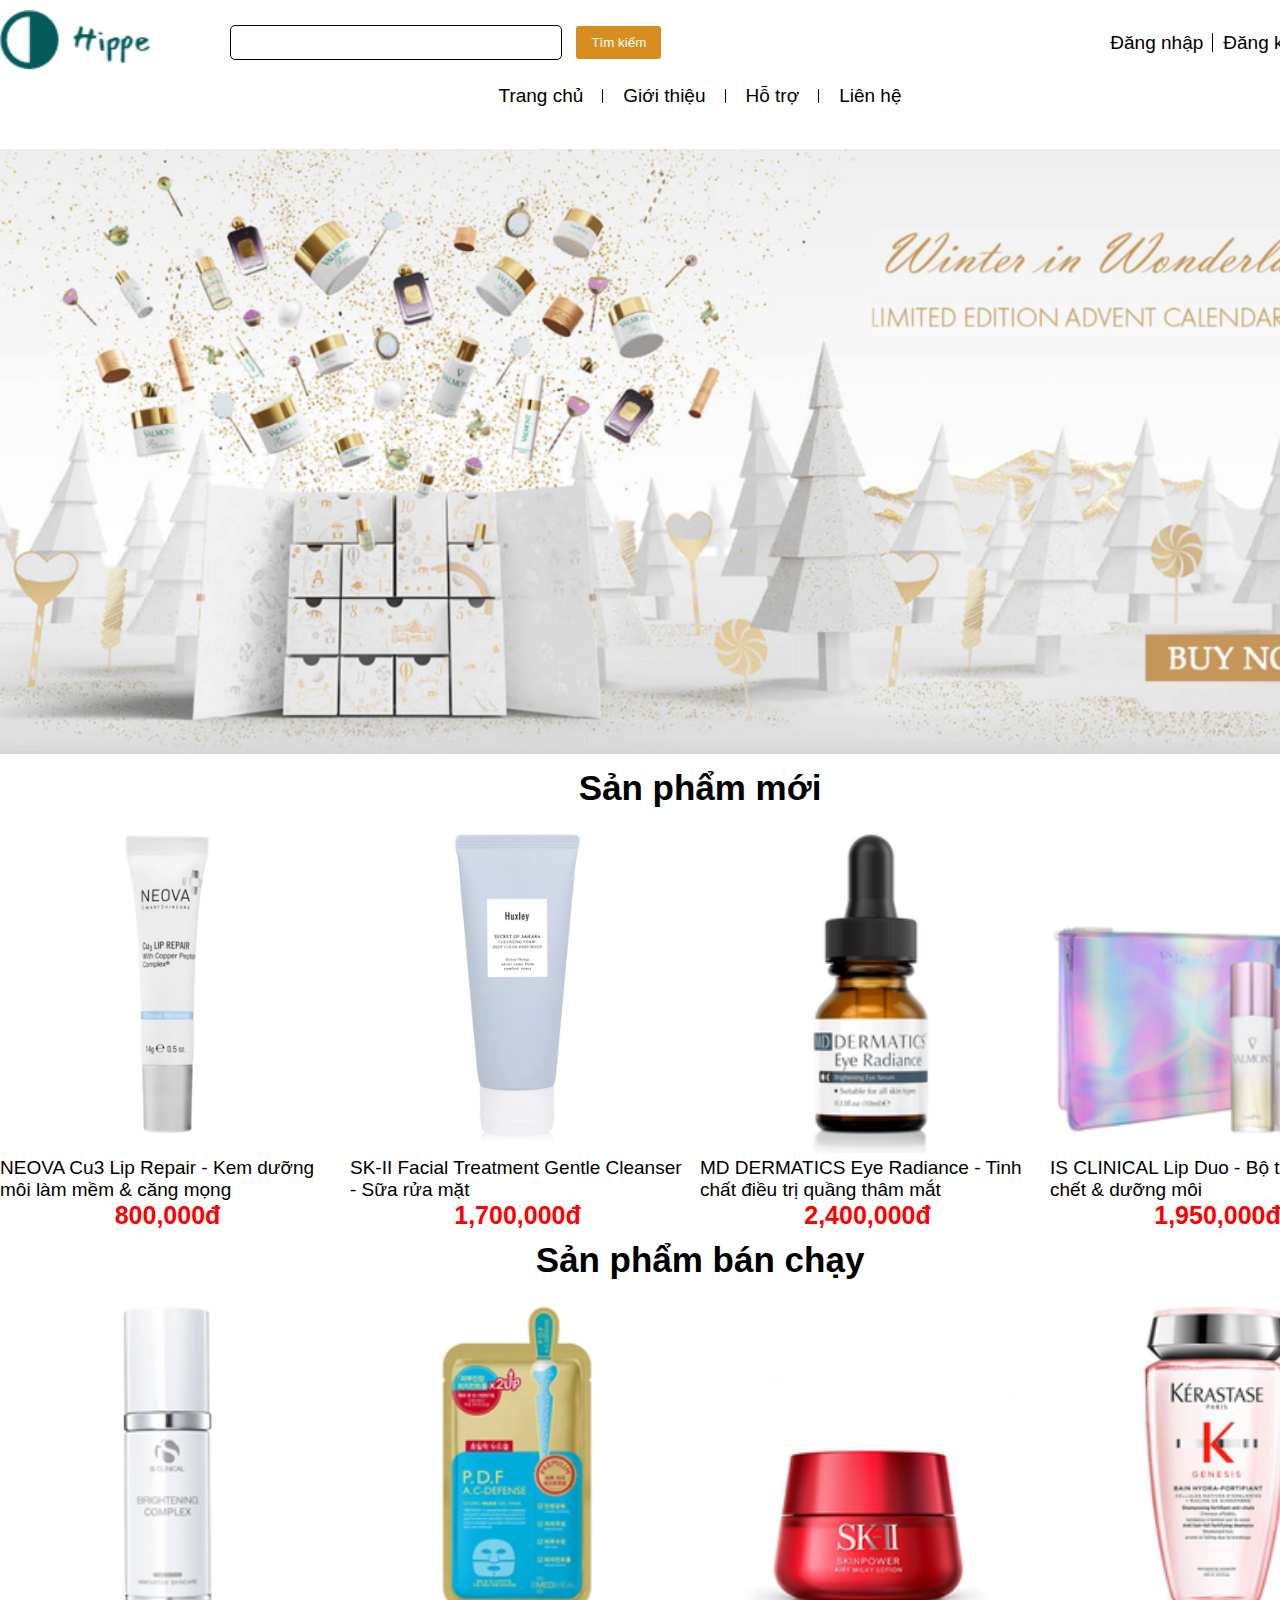
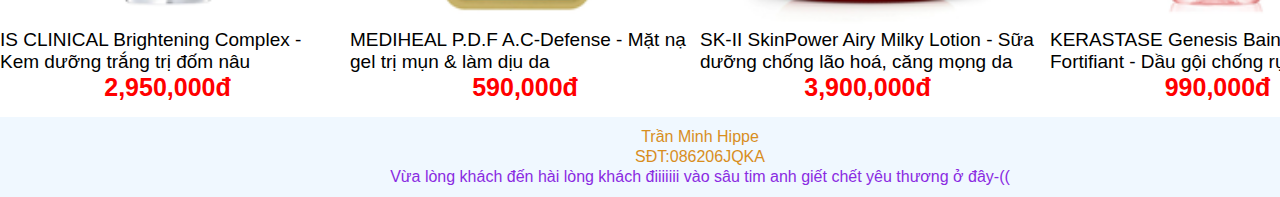
<file: index.html>
<!DOCTYPE html>
<html lang="en">

<head>
    <meta charset="UTF-8">
    <meta http-equiv="X-UA-Compatible" content="IE=edge">
    <meta name="viewport" content="width=device-width, initial-scale=1.0">
    <title>Document</title>
    <link href="css/style.css" rel="stylesheet">
    <link href="ass.css" rel="stylesheet">
    <link rel='stylesheet' href='https://cdn-uicons.flaticon.com/uicons-regular-rounded/css/uicons-regular-rounded.css'>
    <link rel='stylesheet' href='https://cdn-uicons.flaticon.com/uicons-solid-straight/css/uicons-solid-straight.css'>
</head>

<body>
    <div class="header">
        <div class="logo">
            <img src="image/logoHippe.png">
        </div>
        <div class="timkiem">
            <form>
                <input type="text">
                <button> Tìm kiếm</button>
            </form>
        </div>
        <div class="acc">
            <a href="#1">Đăng nhập</a>
            <a href="#2">Đăng ký</a>
        </div>
        <div class="traitim">
            <i class="fi fi-ss-heart"></i>
        </div>
        <div class="giohang">
            <i class="fi fi-rr-shopping-cart"></i>
        </div>
    </div>

    <div class="menu">
        <ul>
            <li><a href="index.html">Trang chủ</a></li>
            <li><a href="gioithieu.html"> Giới thiệu</a></li>
            <li><a href="hotro.html">Hỗ trợ</a></li>
            <li><a href="lienhe.html">Liên hệ</a></li>
        </ul>
        <div>
            <marquee scrollamount="10" style="word-spacing: 5px;">Muốn có tình yêu đẹp thì cái giao diện phải đẹp trước
                đã ❤
            </marquee>
        </div>
        <div class="banner">
            <img src="image/banner2.png">
        </div>
    </div>
    <div class="than">
        <div class="than-1">
            <h2>Sản phẩm mới</h2>
            <div class="sanpham-1">
                <div class="sanpham1-1">
                    <div class="anhsanpham1-1">
                        <img src="image/neova.png">
                    </div>
                    <div class="textsanpham1-1">
                        
                        <a href="neova.html">NEOVA Cu3 Lip Repair - Kem dưỡng môi làm mềm & căng mọng</a>
                        <p align="center" style="color: red; font-weight: bold; font-size: 25px;">800,000đ</p>
                    </div>
                </div>
                <div class="sanpham1-1">
                    <div class="anhsanpham1-1">
                        <img src="image/huxley-cleansing-foam-deep-clean-deep-moist-product.png.webp">
                    </div>
                    <div class="textsanpham1-1">
                        
                        <a href="SKI-II.html">SK-II Facial Treatment Gentle Cleanser - Sữa rửa mặt</a>
                        <p align="center" style="color: red; font-weight: bold; font-size: 25px;">1,700,000đ</p>
                    </div>
                </div>
                <div class="sanpham1-1">
                    <div class="anhsanpham1-1">
                        <img src="image/center.png">
                    </div>
                    <div class="textsanpham1-1">
                        
                        <a href="">MD DERMATICS Eye Radiance - Tinh chất điều trị quầng thâm mắt</a>
                        <p align="center" style="color: red; font-weight: bold; font-size: 25px;">2,400,000đ</p>
                    </div>
                </div>
                <div class="sanpham1-1">
                    <div class="anhsanpham1-1">
                        <img src="image/bottom.png">
                    </div>
                    <div class="textsanpham1-1">
                        
                        <a href="">IS CLINICAL Lip Duo - Bộ tẩy tế bào chết & dưỡng môi</a>
                        <p align="center" style="color: red; font-weight: bold; font-size: 25px;">1,950,000đ</p>
                    </div>
                </div>
            </div>
            <h2>Sản phẩm bán chạy</h2>
            <div class="sanpham-1">
                <div class="sanpham1-1">
                    <div class="anhsanpham1-1">
                        <img src="image/spchay-1.png">
                    </div>
                    <div class="textsanpham1-1">
                        
                        <a href="">IS CLINICAL Brightening Complex - Kem dưỡng trắng trị đốm nâu</a>
                        <p align="center" style="color: red; font-weight: bold; font-size: 25px;">2,950,000đ</p>
                    </div>
                </div>
                
                    <div class="anhsanpham1-1">
                        <img src="image/spchay-2.png"
                     </div>
                        <div class="textsanpham1-1">
                            
                            <a href="">MEDIHEAL P.D.F A.C-Defense - Mặt nạ gel trị mụn & làm dịu da</a>
                            <p align="center" style="color: red; font-weight: bold; font-size: 25px;">590,000đ</p>
                        </div>
                    </div>
                    <div class="sanpham1-1">
                        <div class="anhsanpham1-1">
                            <img src="image/spchay-3.png">
                        </div>
                        <div class="textsanpham1-1">
                            
                            <a href="">SK-II SkinPower Airy Milky Lotion - Sữa dưỡng chống lão hoá, căng
                                mọng da</a>
                            <p align="center" style="color: red; font-weight: bold; font-size: 25px;">3,900,000đ</p>
                        </div>
                    </div>
                    <div class="sanpham1-1">
                        <div class="anhsanpham1-1">
                            <img src="image/spchay-4.png">
                        </div>
                        <div class="textsanpham1-1">
                            
                            <a href="">KERASTASE Genesis Bain Hydra-Fortifiant - Dầu gội chống rụng tóc</a>
                            <p align="center" style="color: red; font-weight: bold; font-size: 25px;">990,000đ</p>
                        </div>
                    </div>
                
            </div>
        </div>
        <div class="footer">
            <p>Trần Minh Hippe<br>
               SĐT:086206JQKA<br>
              <span style="color: blueviolet;"> Vừa lòng khách đến hài lòng khách điiiiiii vào sâu tim anh giết chết yêu thương ở đây-((</span>
            </p>
        </div>
</body>
</html>
</file>
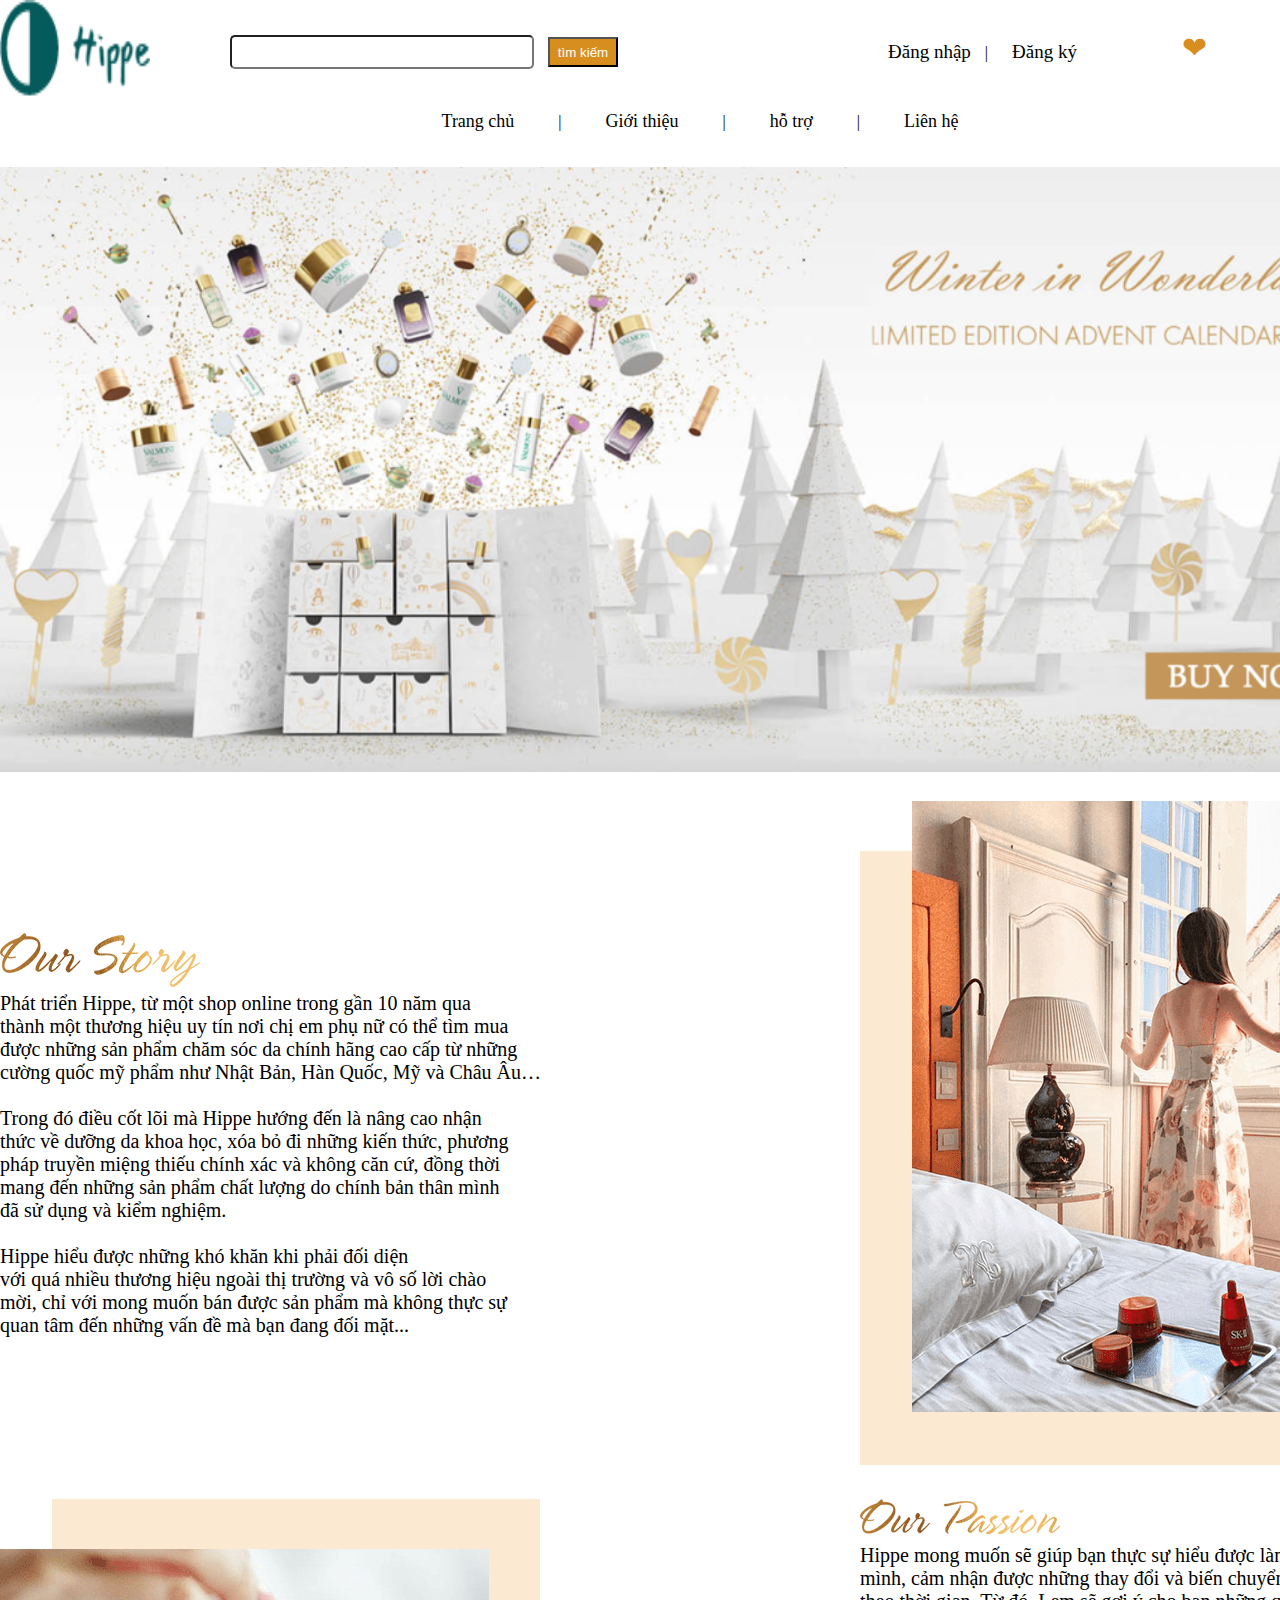
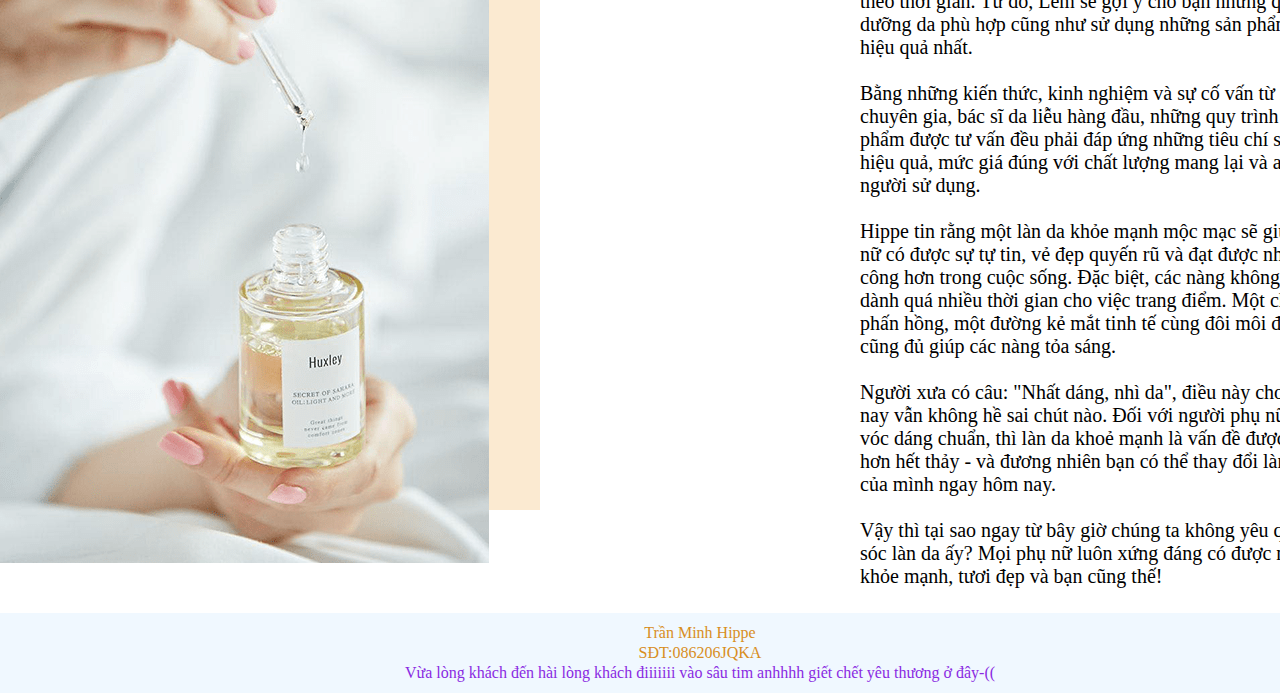
<file: gioithieu.html>
<!DOCTYPE html>
<html lang="en">
<head>
    <meta charset="UTF-8">
    <meta http-equiv="X-UA-Compatible" content="IE=edge">
    <meta name="viewport" content="width=device-width, initial-scale=1.0">
    <title>Document</title>
    <link href="gioithieu.css" rel="stylesheet">
</head>
<body>
    <div class="header">
        <div class="logo">
            <img src="image/logoHippe.png">
        </div>
        <div class="timkiem">
            <form>
                <input type="text">
                <button> tìm kiếm</button>
            </form>
        </div>
        <div class="acc">
            <ul>
                <li><a href="#1">Đăng nhập</a></li>
                <span>|</span>
                <li><a href="#2">Đăng ký</a></li>
            </ul>
        </div>
        <div class="traitim">
            <p>❤</p>
        </div>
        <div class="giohang">
            <img src="./image/giohang2.png">
        </div>
    </div>

    <div class="menu">
        <div class="menu-1">
            <ul>
                <li><a href="index.html">Trang chủ</a></li>
                <span>|</span>
                <li><a href=""> Giới thiệu</a></li>
                <span>|</span>
                <li><a href="hotro.html">hỗ trợ</a></li>
                <span>|</span>
                <li><a href="">Liên hệ</a></li>
            </ul>
        </div>
        <div>
            <marquee scrollamount="10" style="word-spacing: 5px;">Muốn có tình yêu đẹp thì cái giao diện phải đẹp trước
                đã ❤
            </marquee>
        </div>
        <div class="banner">
            <img src="image/banner2.png">
        </div>
    </div>
    <div class="than">
        <div class="than1">
            <div class="than1-1">
                <img src="./image/text1.png">
                <p>
                    Phát triển Hippe, từ một shop online trong gần 10 năm qua<br>
                    thành một thương hiệu uy tín nơi chị em phụ nữ có thể tìm mua<br>
                    được những sản phẩm chăm sóc da chính hãng cao cấp từ những<br>
                    cường quốc mỹ phẩm như Nhật Bản, Hàn Quốc, Mỹ và Châu Âu…<br>
                    <br>
                    Trong đó điều cốt lõi mà Hippe hướng đến là nâng cao nhận<br>
                    thức về dưỡng da khoa học, xóa bỏ đi những kiến thức, phương<br>
                    pháp truyền miệng thiếu chính xác và không căn cứ, đồng thời<br>
                    mang đến những sản phẩm chất lượng do chính bản thân mình<br>
                    đã sử dụng và kiểm nghiệm.<br>
                    <br>
                    Hippe hiểu được những khó khăn khi phải đối diện<br>
                    với quá nhiều thương hiệu ngoài thị trường và vô số lời chào<br>
                    mời, chỉ với mong muốn bán được sản phẩm mà không thực sự<br>
                    quan tâm đến những vấn đề mà bạn đang đối mặt...<br>
                </p>
            </div>
            <div class="than1-2">
                <img src="./image/aboutus-1.webp">
            </div>
        </div>
        <div class="than2">
            <div class="than2-1">
                <img src="./image/aboutus-2.png">
                
            </div>
            <div class="than2-2">
                <img src="./image/text2.png">
                <p>
                    Hippe mong muốn sẽ giúp bạn thực sự hiểu được làn da của<br>
                    mình, cảm nhận được những thay đổi và biến chuyển của làn da<br>
                    theo thời gian. Từ đó, Lem sẽ gợi ý cho bạn những quy trình <br>
                    dưỡng da phù hợp cũng như sử dụng những sản phẩm một cách<br>
                    hiệu quả nhất. <br>
                    <br>
                    Bằng những kiến thức, kinh nghiệm và sự cố vấn từ những<br>
                    chuyên gia, bác sĩ da liễu hàng đầu, những quy trình và sản<br>
                    phẩm được tư vấn đều phải đáp ứng những tiêu chí sau: thật sự<br>
                    hiệu quả, mức giá đúng với chất lượng mang lại và an toàn cho<br>
                    người sử dụng.<br>
                    <br>
                    Hippe tin rằng một làn da khỏe mạnh mộc mạc sẽ giúp phái<br>
                    nữ có được sự tự tin, vẻ đẹp quyến rũ và đạt được nhiều thành<br>
                    công hơn trong cuộc sống. Đặc biệt, các nàng không cần phải<br>
                    dành quá nhiều thời gian cho việc trang điểm. Một chút<br>
                    phấn hồng, một đường kẻ mắt tinh tế cùng đôi môi đỏ căng mọng<br>
                    cũng đủ giúp các nàng tỏa sáng.<br>
                    <br>
                    Người xưa có câu: "Nhất dáng, nhì da", điều này cho đến ngày<br>
                    nay vẫn không hề sai chút nào. Đối với người phụ nữ, ngoài một<br>
                    vóc dáng chuẩn, thì làn da khoẻ mạnh là vấn đề được quan tâm<br>
                    hơn hết thảy - và đương nhiên bạn có thể thay đổi làn da<br>
                    của mình ngay hôm nay.<br>
                    <br>
                    Vậy thì tại sao ngay từ bây giờ chúng ta không yêu quý và chăm<br>
                    sóc làn da ấy? Mọi phụ nữ luôn xứng đáng có được một làn da<br>
                    khỏe mạnh, tươi đẹp và bạn cũng thế!<br>


                </p>
            </div>
        </div>
    </div>
    <div class="footer">
        <p>Trần Minh Hippe<br>
           SĐT:086206JQKA<br>
          <span style="color: blueviolet;"> Vừa lòng khách đến hài lòng khách điiiiiii vào sâu tim anhhhh giết chết yêu thương ở đây-((</span>
        </p>
    </div>
</body>
</html>
</file>
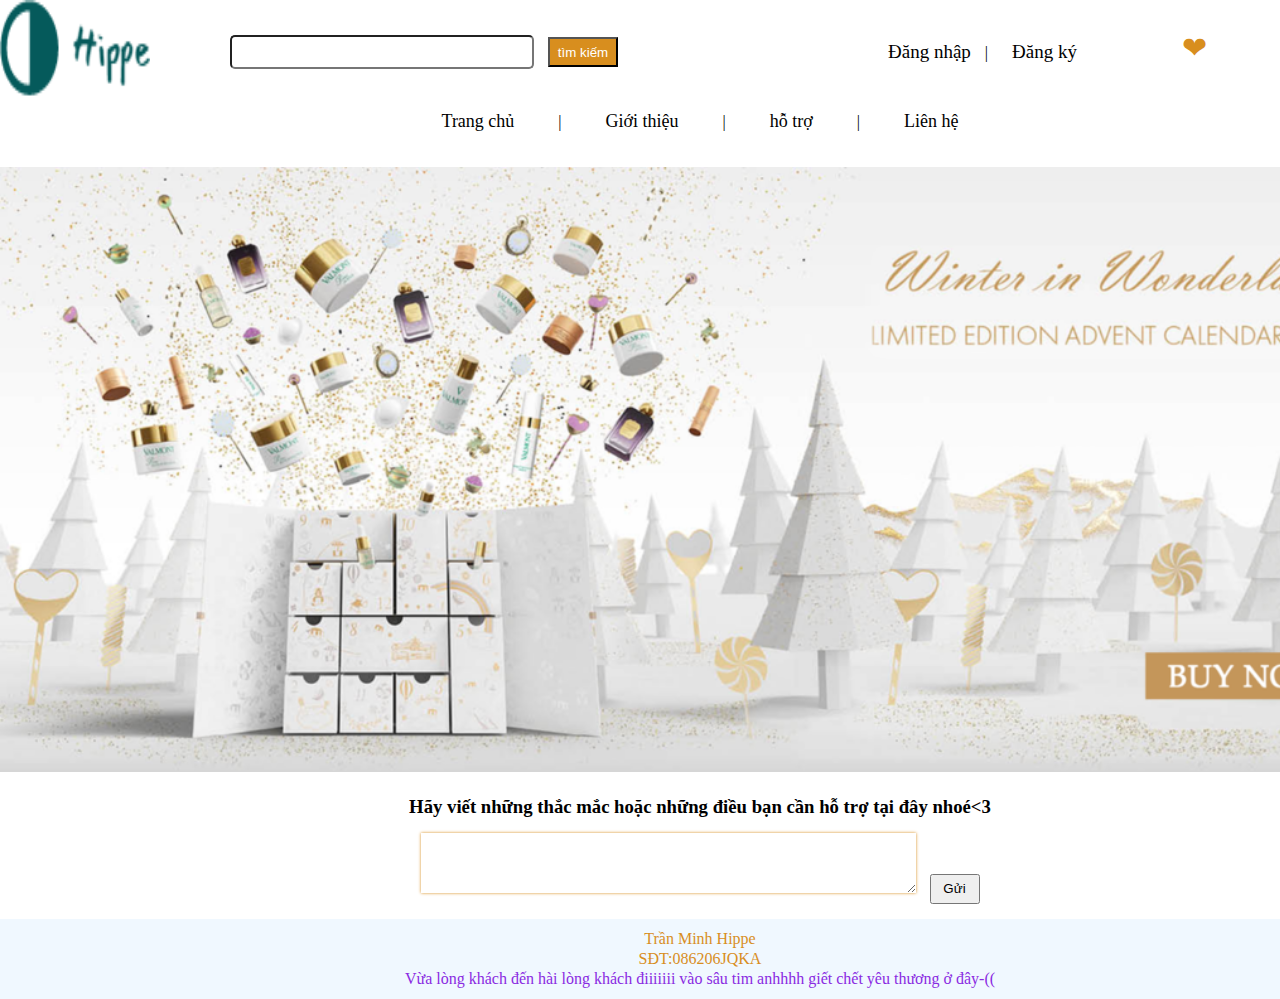
<file: hotro.html>
<!DOCTYPE html>
<html lang="en">
<head>
    <meta charset="UTF-8">
    <meta http-equiv="X-UA-Compatible" content="IE=edge">
    <meta name="viewport" content="width=device-width, initial-scale=1.0">
    <title>Document</title>
    <link href="hotro.css" rel="stylesheet">
</head>
<body>
    <div class="header">
        <div class="logo">
            <img src="image/logoHippe.png">
        </div>
        <div class="timkiem">
            <form>
                <input type="text">
                <button> tìm kiếm</button>
            </form>
        </div>
        <div class="acc">
            <ul>
                <li><a href="#1">Đăng nhập</a></li>
                <span>|</span>
                <li><a href="#2">Đăng ký</a></li>
            </ul>
        </div>
        <div class="traitim">
            <p>❤</p>
        </div>
        <div class="giohang">
            <img src="./image/giohang2.png">
        </div>
    </div>

    <div class="menu">
        <div class="menu-1">
            <ul>
                <li><a href="index.html">Trang chủ</a></li>
                <span>|</span>
                <li><a href="gioithieu.html"> Giới thiệu</a></li>
                <span>|</span>
                <li><a href="hotro.html">hỗ trợ</a></li>
                <span>|</span>
                <li><a href="lienhe.html">Liên hệ</a></li>
            </ul>
        </div>
        <div>
            <marquee scrollamount="10" style="word-spacing: 5px;">Muốn có tình yêu đẹp thì cái giao diện phải đẹp trước
                đã ❤
            </marquee>
        </div>
        <div class="banner">
            <img src="image/banner2.png">
        </div>
    </div>
    <div class="hotro">
        <h3>Hãy viết những thắc mắc hoặc những điều bạn cần hỗ trợ tại đây nhoé<3</h3>
        <form>
            <textarea cols="60px" rows="4px"></textarea>
            <button type="reset">Gửi</button>
        </form>
    </div>
    <div class="footer">
        <p>Trần Minh Hippe<br>
           SĐT:086206JQKA<br>
          <span style="color: blueviolet;"> Vừa lòng khách đến hài lòng khách điiiiiii vào sâu tim anhhhh giết chết yêu thương ở đây-((</span>
        </p>
    </div>
</body>
</html>
</file>
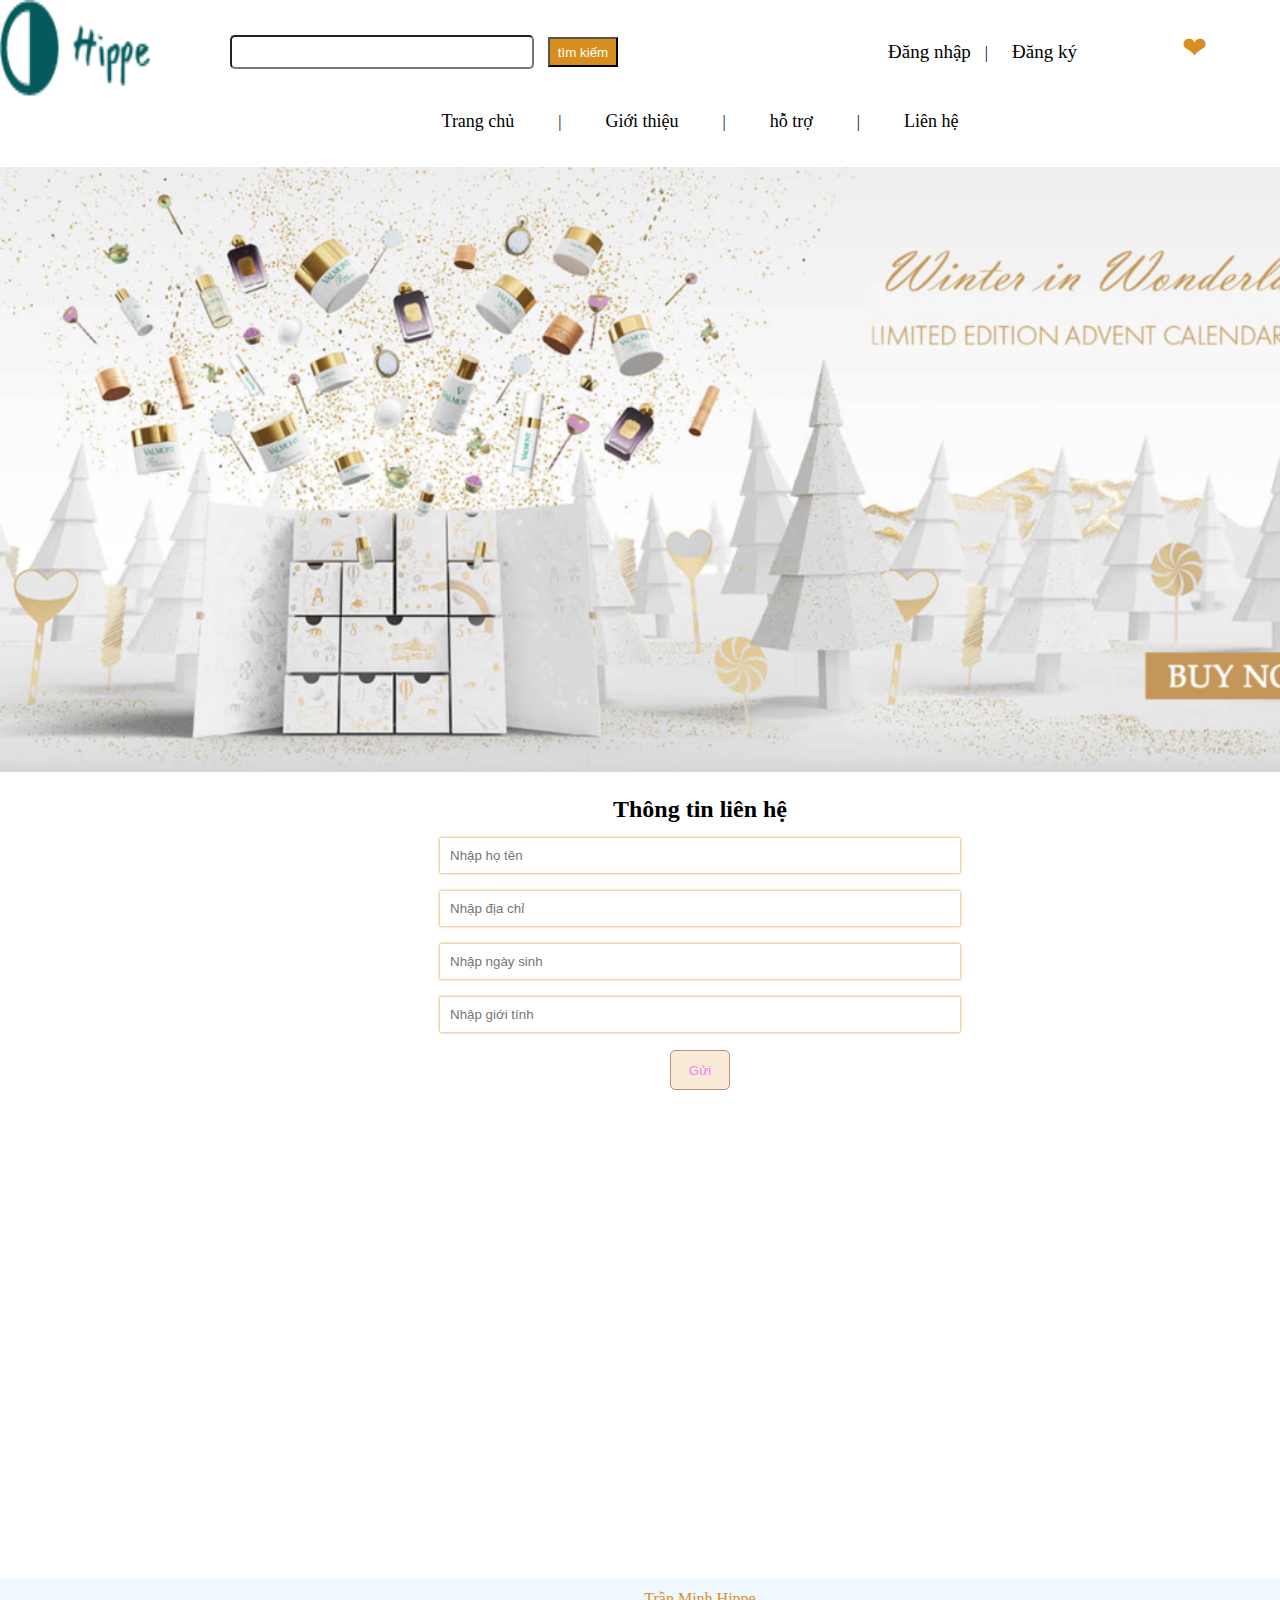
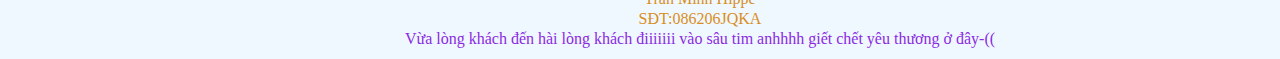
<file: lienhe.html>
<!DOCTYPE html>
<html lang="en">
<head>
    <meta charset="UTF-8">
    <meta http-equiv="X-UA-Compatible" content="IE=edge">
    <meta name="viewport" content="width=device-width, initial-scale=1.0">
    <title>Document</title>
    <link href="lienhe.css" rel="stylesheet">
</head>
<body>
    <div class="header">
        <div class="logo">
            <img src="image/logoHippe.png">
        </div>
        <div class="timkiem">
            <form>
                <input type="text">
                <button> tìm kiếm</button>
            </form>
        </div>
        <div class="acc">
            <ul>
                <li><a href="#1">Đăng nhập</a></li>
                <span>|</span>
                <li><a href="#2">Đăng ký</a></li>
            </ul>
        </div>
        <div class="traitim">
            <p>❤</p>
        </div>
        <div class="giohang">
            <img src="./image/giohang2.png">
        </div>
    </div>

    <div class="menu">
        <div class="menu-1">
            <ul>
                <li><a href="index.html">Trang chủ</a></li>
                <span>|</span>
                <li><a href=""> Giới thiệu</a></li>
                <span>|</span>
                <li><a href="hotro.html">hỗ trợ</a></li>
                <span>|</span>
                <li><a href="">Liên hệ</a></li>
            </ul>
        </div>
        <div>
            <marquee scrollamount="10" style="word-spacing: 5px;">Muốn có tình yêu đẹp thì cái giao diện phải đẹp trước
                đã ❤
            </marquee>
        </div>
        <div class="banner">
            <img src="image/banner2.png">
        </div>
    </div>
    <div class="than">
        <form action="">
            <h2>Thông tin liên hệ</h2>
            
            <input type="text" placeholder="Nhập họ tên"><br>
            <br>
            <input type="text" placeholder="Nhập địa chỉ"><br>
            <br>
            <input type="text" placeholder="Nhập ngày sinh"><br>
            <br>
            <input type="text" placeholder="Nhập giới tính"><br>
            <br>
       
            <button type="reset">Gửi</button>
            
        </form>
        <div class="map">
            <iframe src="https://www.google.com/maps/embed?pb=!1m18!1m12!1m3!1d3724.2383219310145!2d105.80484891543479!3d21.023148086001534!2m3!1f0!2f0!3f0!3m2!1i1024!2i768!4f13.1!3m3!1m2!1s0x3135ab67e0233957%3A0xed856c2b15f32095!2zNjUgQ2jDuWEgTMOhbmcsIEzDoW5nIFRoxrDhu6NuZywgxJDhu5FuZyDEkGEsIEjDoCBO4buZaSwgVmnhu4d0IE5hbQ!5e0!3m2!1svi!2s!4v1652886735452!5m2!1svi!2s" width="600" height="450" style="border:0;" allowfullscreen="" loading="lazy" referrerpolicy="no-referrer-when-downgrade"></iframe>
        </div>
    </div>

    <div class="footer">
        <p>Trần Minh Hippe<br>
           SĐT:086206JQKA<br>
          <span style="color: blueviolet;"> Vừa lòng khách đến hài lòng khách điiiiiii vào sâu tim anhhhh giết chết yêu thương ở đây-((</span>
        </p>
    </div>
</body>
</html>
</file>
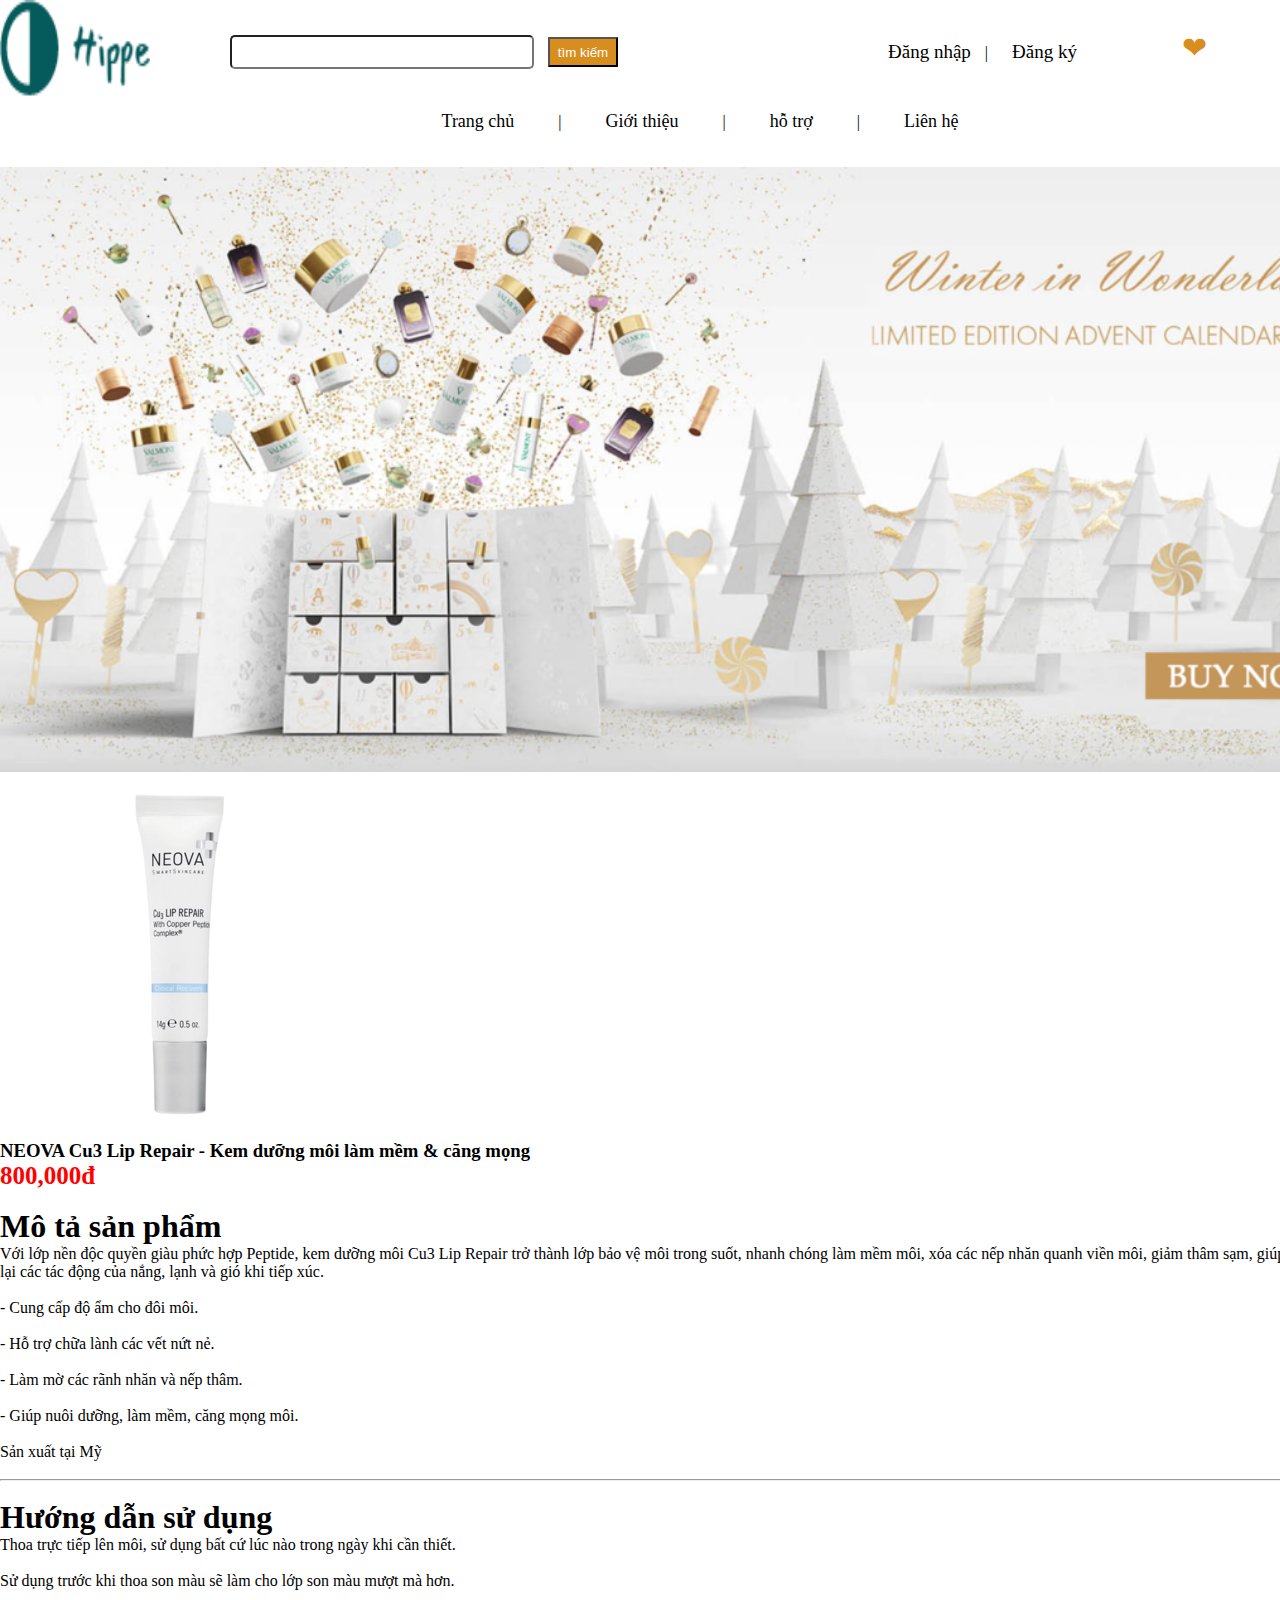
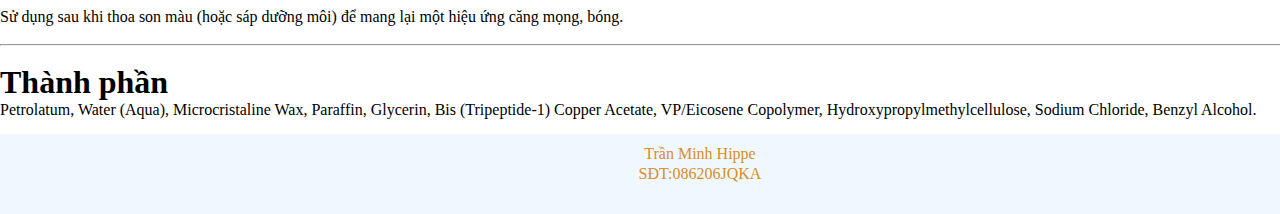
<file: neova.html>
<!DOCTYPE html>
<html lang="en">
<head>
    <meta charset="UTF-8">
    <meta http-equiv="X-UA-Compatible" content="IE=edge">
    <meta name="viewport" content="width=device-width, initial-scale=1.0">
    <title>Document</title>
    <link href="neova.css" rel="stylesheet">
</head>
<body>
    <div class="header">
        <div class="logo">
            <img src="image/logoHippe.png">
        </div>
        <div class="timkiem">
            <form>
                <input type="text">
                <button> tìm kiếm</button>
            </form>
        </div>
        <div class="acc">
            <ul>
                <li><a href="#1">Đăng nhập</a></li>
                <span>|</span>
                <li><a href="#2">Đăng ký</a></li>
            </ul>
        </div>
        <div class="traitim">
            <p>❤</p>
        </div>
        <div class="giohang">
            <img src="./image/giohang2.png">
        </div>
    </div>

    <div class="menu">
        <div class="menu-1">
            <ul>
                <li><a href="index.html">Trang chủ</a></li>
                <span>|</span>
                <li><a href="gioithieu.html"> Giới thiệu</a></li>
                <span>|</span>
                <li><a href="hotro.html">hỗ trợ</a></li>
                <span>|</span>
                <li><a href="lienhe.html">Liên hệ</a></li>
            </ul>
        </div>
        <div>
            <marquee scrollamount="10" style="word-spacing: 5px;">Muốn có tình yêu đẹp thì cái giao diện phải đẹp trước
                đã ❤
            </marquee>
        </div>
        <div class="banner">
            <img src="image/banner2.png">
        </div>
    </div>
    <div class="sanpham1-1">
        <div class="anhsanpham1-1">
            <img src="image/neova.png">
        </div>
        <div class="textsanpham1-1">
            
            <h3>NEOVA Cu3 Lip Repair - Kem dưỡng môi làm mềm & căng mọng<h3>
            <p  style="color: red; font-weight: bold; font-size: 25px;">800,000đ</p>
        </div>
        <br>
        <div class="mota">
            <h1>Mô tả sản phẩm </h1>
            <p>
                Với lớp nền độc quyền giàu phức hợp Peptide, kem dưỡng môi Cu3 Lip Repair trở thành lớp bảo vệ môi trong suốt, nhanh chóng làm mềm môi, xóa các nếp nhăn quanh viền môi, giảm thâm sạm, giúp giữ ẩm và chống lại các tác động của nắng, lạnh và gió khi tiếp xúc.<br>
                <br>
                - Cung cấp độ ẩm cho đôi môi.<br>
                <br>
                - Hỗ trợ chữa lành các vết nứt nẻ.<br>
                <br>
                - Làm mờ các rãnh nhăn và nếp thâm.<br>
                <br>
                - Giúp nuôi dưỡng, làm mềm, căng mọng môi.<br>
                <br>
                Sản xuất tại Mỹ
            </p>
        </div>
        <br>
        <hr>
        <br>
        <div class="huongdan">
            <h1>Hướng dẫn sử dụng</h1>
            <p>
            Thoa trực tiếp lên môi, sử dụng bất cứ lúc nào trong ngày khi cần thiết.<br>
            <br>
            Sử dụng trước khi thoa son màu sẽ làm cho lớp son màu mượt mà hơn.<br>
            <br>
            Sử dụng sau khi thoa son màu (hoặc sáp dưỡng môi) để mang lại một hiệu ứng căng mọng, bóng.
            </p>
        </div>
        <br>
        <hr>
        <br>
        <div class="thanhphan">
            <h1>Thành phần</h1>
            <p>
                Petrolatum, Water (Aqua), Microcristaline Wax, Paraffin, Glycerin, Bis (Tripeptide-1) Copper Acetate, VP/Eicosene Copolymer, Hydroxypropylmethylcellulose, Sodium Chloride, Benzyl Alcohol.
            </p>
        </div>
    </div>
    <div class="footer">
        <p>Trần Minh Hippe<br>
           SĐT:086206JQKA</p>
    </div>
</body>
</html>
</file>
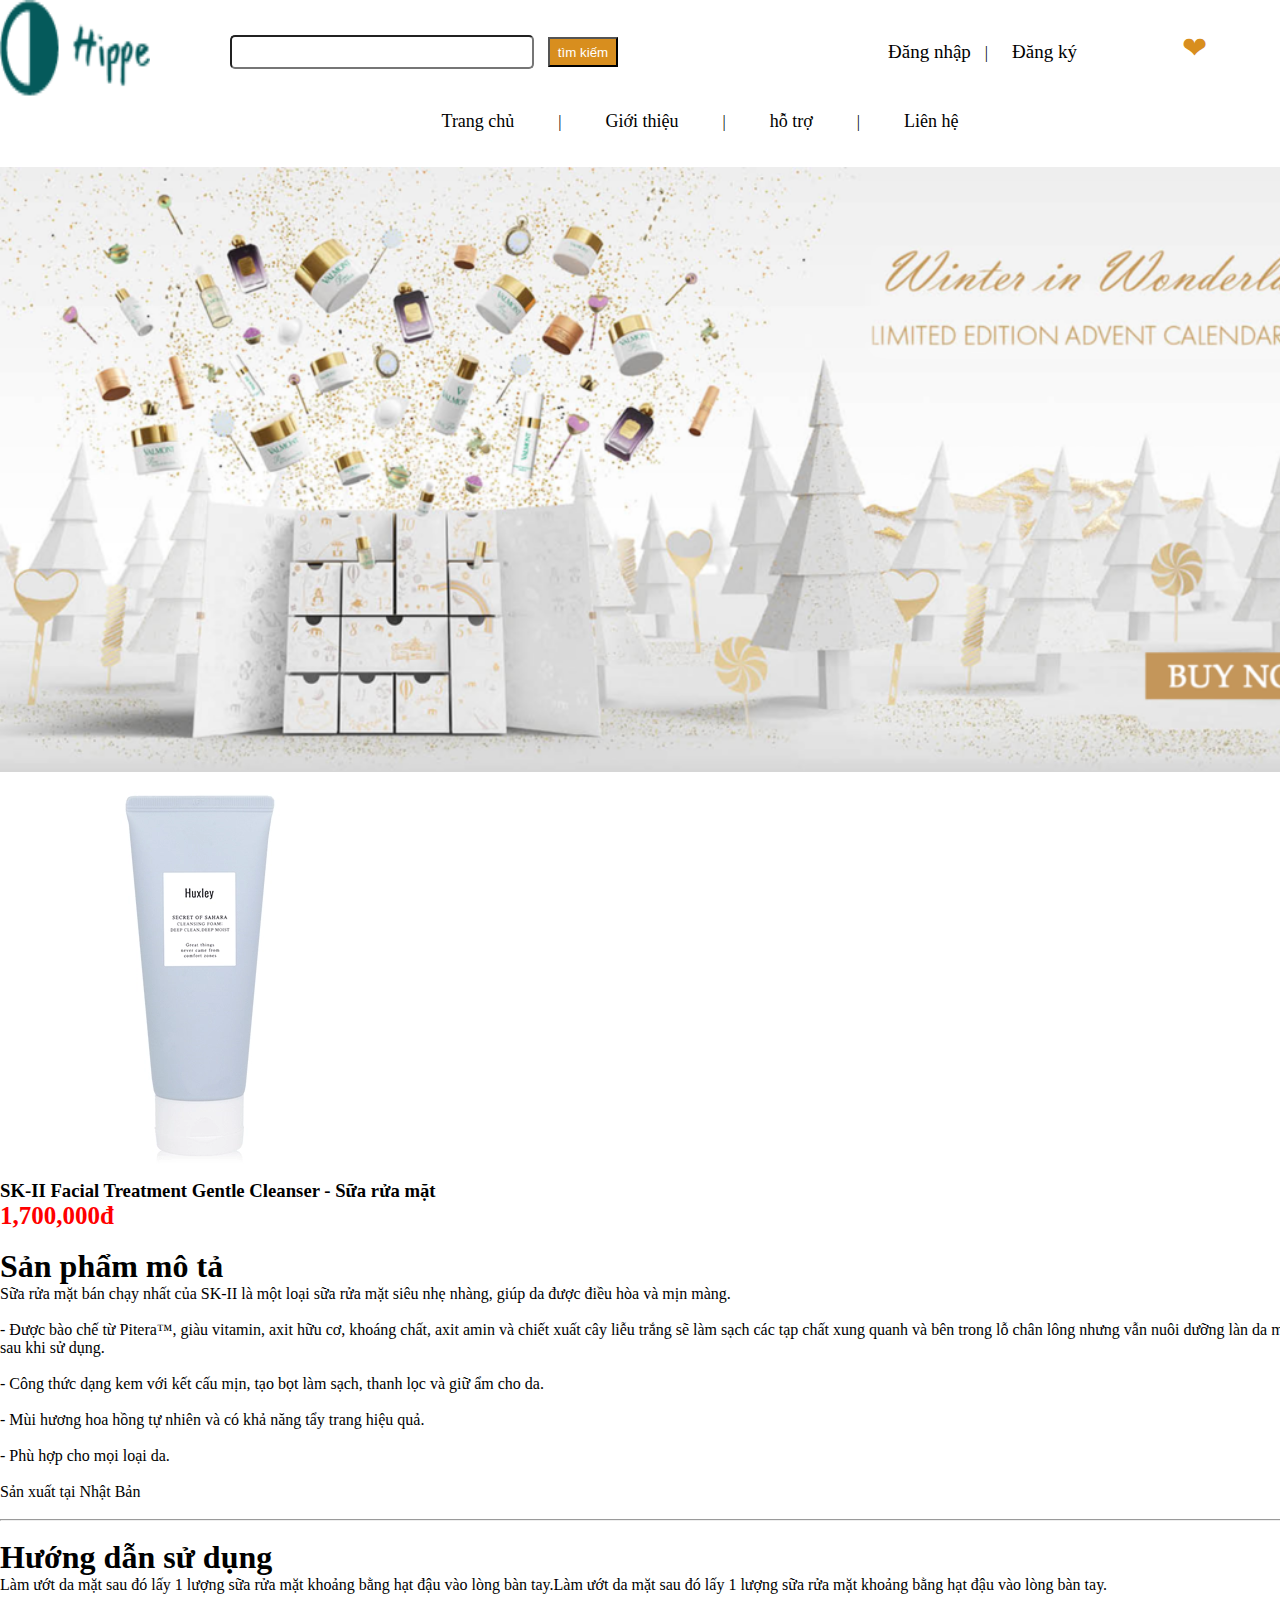
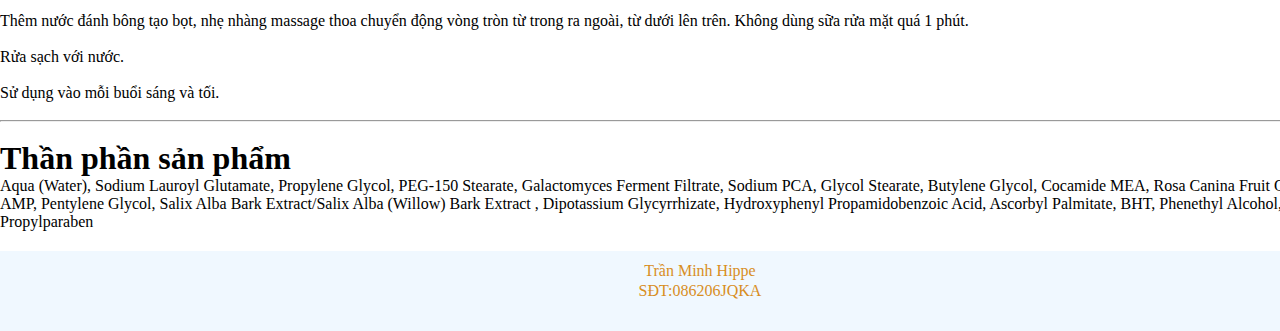
<file: SKI-II.html>
<!DOCTYPE html>
<html lang="en">
<head>
    <meta charset="UTF-8">
    <meta http-equiv="X-UA-Compatible" content="IE=edge">
    <meta name="viewport" content="width=device-width, initial-scale=1.0">
    <title>Document</title>
    <link href="SKI-II.css" rel="stylesheet">
</head>
<body>
    <div class="header">
        <div class="logo">
            <img src="image/logoHippe.png">
        </div>
        <div class="timkiem">
            <form>
                <input type="text">
                <button> tìm kiếm</button>
            </form>
        </div>
        <div class="acc">
            <ul>
                <li><a href="#1">Đăng nhập</a></li>
                <span>|</span>
                <li><a href="#2">Đăng ký</a></li>
            </ul>
        </div>
        <div class="traitim">
            <p>❤</p>
        </div>
        <div class="giohang">
            <img src="./image/giohang2.png">
        </div>
    </div>

    <div class="menu">
        <div class="menu-1">
            <ul>
                <li><a href="index.html">Trang chủ</a></li>
                <span>|</span>
                <li><a href="gioithieu.html"> Giới thiệu</a></li>
                <span>|</span>
                <li><a href="hotro.html">hỗ trợ</a></li>
                <span>|</span>
                <li><a href="lienhe.html">Liên hệ</a></li>
            </ul>
        </div>
        <div>
            <marquee scrollamount="10" style="word-spacing: 5px;">Muốn có tình yêu đẹp thì cái giao diện phải đẹp trước
                đã ❤
            </marquee>
        </div>
        <div class="banner">
            <img src="image/banner2.png">
        </div>
    </div>
    <div class="sanpham1-1">
        <div class="anhsanpham1-1">
            <img src="image/huxley-cleansing-foam-deep-clean-deep-moist-product.png.webp">
        </div>
        <div class="textsanpham1-1">
            
            <h3>SK-II Facial Treatment Gentle Cleanser - Sữa rửa mặt</h3>
            <p  style="color: red; font-weight: bold; font-size: 25px;">1,700,000đ</p>
        </div>
        <br>
        <div class="mota">
            <h1>Sản phẩm mô tả</h1>
            <p>
                Sữa rửa mặt bán chạy nhất của SK-II là một loại sữa rửa mặt siêu nhẹ nhàng, giúp da được điều hòa và mịn màng.<br>
                <br>
                - Được bào chế từ Pitera™, giàu vitamin, axit hữu cơ, khoáng chất, axit amin và chiết xuất ​​cây liễu trắng sẽ làm sạch các tạp chất xung quanh và bên trong lỗ chân lông nhưng vẫn nuôi dưỡng làn da mềm mại, mượt mà sau khi sử dụng.<br>
                <br>
                - Công thức dạng kem với kết cấu mịn, tạo bọt làm sạch, thanh lọc và giữ ẩm cho da.<br>
                <br>
                - Mùi hương hoa hồng tự nhiên và có khả năng tẩy trang hiệu quả.<br>
                <br>
                - Phù hợp cho mọi loại da.<br>
                <br>
                Sản xuất tại Nhật Bản
            </p>
        </div>
        <br>
        <hr>
        <br>
        <div class="huongdan">
            <h1>Hướng dẫn sử dụng</h1>
            <p>
                Làm ướt da mặt sau đó lấy 1 lượng sữa rửa mặt khoảng bằng hạt đậu vào lòng bàn tay.Làm ướt da mặt sau đó lấy 1 lượng sữa rửa mặt khoảng bằng hạt đậu vào lòng bàn tay.<br>
                <br>
                Thêm nước đánh bông tạo bọt, nhẹ nhàng massage thoa chuyển động vòng tròn từ trong ra ngoài, từ dưới lên trên.
                Không dùng sữa rửa mặt quá 1 phút.<br>
                <br>
                Rửa sạch với nước.<br>
                <br>
                Sử dụng vào mỗi buổi sáng và tối.
            </p>
        </div>
        <br>
        <hr>
        <br>
        <div class="thanhphan">
            <h1>Thần phần sản phẩm</h1>
            <p>
                Aqua (Water), Sodium Lauroyl Glutamate, Propylene Glycol, PEG-150 Stearate, Galactomyces Ferment Filtrate, Sodium PCA, Glycol Stearate, Butylene Glycol, Cocamide MEA, Rosa Canina Fruit Oil, Stearamide AMP, Pentylene Glycol, Salix Alba Bark Extract/Salix Alba (Willow) Bark Extract , Dipotassium Glycyrrhizate, Hydroxyphenyl Propamidobenzoic Acid, Ascorbyl Palmitate, BHT, Phenethyl Alcohol, Methylparaben, Propylparaben
            </p>
        </div>
    </div>
    <div class="footer">
        <p>Trần Minh Hippe<br>
           SĐT:086206JQKA</p>
    </div>
</body>
</html>
</file>
<file: css/style.css>
body {
  font-family: -apple-system, BlinkMacSystemFont, 'Segoe UI', Roboto, Oxygen, Ubuntu, Cantarell, 'Open Sans', 'Helvetica Neue', sans-serif;
}

.header {
  -webkit-box-align: center;
      -ms-flex-align: center;
          align-items: center;
  padding: 10px 17px 10px 0;
}

.header .logo img {
  height: 100%;
}

.header .timkiem {
  margin: 0;
  margin-left: 80px;
}

.header .timkiem button {
  border: none;
  border-radius: 3px;
  cursor: pointer;
  width: unset;
  height: unset;
  padding: 9px 15px;
}

.header .timkiem input {
  border: 1px solid black;
  padding: 9px 15px;
  height: unset;
}

.header .timkiem input:focus {
  outline: none;
}

.header .acc {
  display: -webkit-box;
  display: -ms-flexbox;
  display: flex;
  margin-top: 0;
  margin-left: auto;
}

.header .acc a {
  display: block;
  padding: 0 10px;
  margin: 0;
  line-height: 19px;
}

.header .acc a:hover {
  color: #d88e1e;
}

.header .acc a:first-child {
  position: relative;
}

.header .acc a:first-child::before {
  content: '';
  position: absolute;
  right: 0;
  width: 1px;
  height: 100%;
  background-color: black;
}

.header .traitim {
  margin: 0 40px;
  font-size: 1.5rem;
}

.header .giohang {
  font-size: 1.5rem;
  margin: 0;
  cursor: pointer;
}

.header .giohang:hover {
  color: #d88e1e;
}

.menu ul {
  display: -webkit-box;
  display: -ms-flexbox;
  display: flex;
  -webkit-box-pack: center;
      -ms-flex-pack: center;
          justify-content: center;
  padding-bottom: 10px;
}

.menu ul li {
  list-style: none;
  position: relative;
}

.menu ul li:not(:last-child)::after {
  content: "";
  position: absolute;
  right: 0;
  width: 1px;
  height: 70%;
  background-color: black;
  margin-top: auto;
  margin-bottom: auto;
  bottom: 0;
  top: 0;
}

.menu ul li a {
  margin: 10px 20px;
  line-height: 19px;
}

.menu ul li a:hover {
  color: #d88e1e;
}
/*# sourceMappingURL=style.css.map */
</file>
<file: ass.css>
*{
    margin: 0;
    padding: 0;
}
body{
    width: 1400px;
    margin: 0 auto;
    
}
.header{
    display: flex;
}

.logo>img{
    width: 150px;
    height: 100px;
    color: rgb(216, 142, 30);
}
.timkiem{
    margin-left: 80px;
    margin-top: 35px ;
}
.timkiem>form>input{
    width: 300px;
    height: 30px;
    border-radius: 5px;
}
.timkiem>form>button{
    height: 30px;
    margin-left: 10px;
    width: 70px;
    background-color: rgb(216, 142, 30);
    color: white;
}
.acc{
    margin-left: 250px;
    margin-top: 41px;

}

.acc>ul>li{
    display: inline;  
    margin-left: 10px;
}
.acc>ul>li>a{
    text-decoration: none;
    color: black;
    padding: 10px;
}
.acc>ul>li>a:hover{
    color: rgb(216, 142, 30);
}
.traitim{
    margin-top: 30px;
    margin-left: 95px;
    color: rgb(216, 142, 30);
}
.traitim>p{
    font-size: 30px;
}
.giohang{
    margin-top: 30px;
    margin-left: 128px;
    

}
.giohang>img{
    width: 60px;
    height: 40px;
    background-color: white;
}
.banner{
    margin-top: 10px;
}
.banner>img{
    width: 100%;
}

.menu-1{
    width: 100%;
    height: 30px;
    /* background-color: cadetblue; */
    
}
.menu-1>ul>li{
    display: inline;
    margin-left: 40px;
    margin-right: 40px;
    
}
.menu-1>ul{
    text-align: center;
    
    padding-top: 7px;
    
}
.menu-1>ul>li>a{
    text-decoration: none;
    font-size: 18px;
    
}
.menu-1>ul>li>a:hover{
    color: rgb(216, 142, 30);
    font-weight: bold;
}
a{
    margin-top: 15px;
    text-align: center;
    font-size: 19px;
    margin-bottom: 10px;
    text-decoration: none;
    color: black;
}

.textsanpham1-1>a:hover{
    color: darkgoldenrod;
}
.sanpham-1{
    display: grid;
    grid-template-columns: repeat(4,3fr);
    
}
.sanpham1-1{
    width: 335px;
}
.anhsanpham1-1>img{
    width: 335px;
}




.footer{
    width: 100%;
    height: 80px;
    text-align: center;
    background-color: aliceblue;
    margin-top: 15px;
}
.footer>p{
    padding-top: 10px;
    color: rgb(216, 142, 30);
    line-height: 20px;
}
h2{
    text-align: center;
    margin-top: 10px;
    margin-bottom: 10px;
    font-size: 35px;
}
</file>
<file: gioithieu.css>
*{
    margin: 0;
    padding: 0;
}
body{
    width: 1400px;
    margin: 0 auto;
}
.header{
    display: flex;
}
.logo>img{
    width: 150px;
    height: 100px;
    color: rgb(216, 142, 30);
}
.timkiem{
    margin-left: 80px;
    margin-top: 35px ;
}
.timkiem>form>input{
    width: 300px;
    height: 30px;
    border-radius: 5px;
}
.timkiem>form>button{
    height: 30px;
    margin-left: 10px;
    width: 70px;
    background-color: rgb(216, 142, 30);
    color: white;
}
.acc{
    margin-left: 250px;
    margin-top: 41px;

}

.acc>ul>li{
    display: inline;  
    margin-left: 10px;
}
.acc>ul>li>a{
    text-decoration: none;
    color: black;
    padding: 10px;
}
.acc>ul>li>a:hover{
    color: rgb(216, 142, 30);
}
.traitim{
    margin-top: 30px;
    margin-left: 95px;
    color: rgb(216, 142, 30);
}
.traitim>p{
    font-size: 30px;
}
.giohang{
    margin-top: 30px;
    margin-left: 128px;
    

}
.giohang>img{
    width: 60px;
    height: 40px;
    background-color: white;
}
.banner{
    margin-top: 10px;
}
.banner>img{
    width: 100%;
}
.menu-1{
    width: 100%;
    height: 30px;
    /* background-color: cadetblue; */
    
}
.menu-1>ul>li{
    display: inline;
    margin-left: 40px;
    margin-right: 40px;
    
}
.menu-1>ul{
    text-align: center;
    
    padding-top: 7px;
    
}
.menu-1>ul>li>a{
    text-decoration: none;
    font-size: 18px;
    
}
.menu-1>ul>li>a:hover{
    color: rgb(216, 142, 30);
    font-weight: bold;
}
a{
    margin-top: 15px;
    text-align: center;
    font-size: 19px;
    margin-bottom: 10px;
    text-decoration: none;
    color: black;
}

.than{
    margin-top: 25px;
    margin-bottom: 25px;
    
}
.than1{
    
    display: grid;
    grid-template-columns: repeat(2,1fr);
    margin-bottom: 15px;
}
.than1-1{
    width: 690px;
    margin: auto 0;
    font-size: 20px; 
}
.than1-2{
    margin-left: 20px;
    width: 690px;
}
.than1-2>img{
    padding-left: 150px;
}
.than2{
    margin-top: 30px;
    display: grid;
    grid-template-columns: repeat(2,1fr);
}
.than2-1{
    width: 690px;
}
.than2-2{
    width: 690px;
    margin: auto 0;
    font-size: 20px; 
    
}
.than2-2>p{
    padding-left: 160px;
}
.than2-2>img{
    padding-left: 160px;
    padding-bottom: 5px;
}
.footer{
    width: 100%;
    height: 80px;
    text-align: center;
    background-color: aliceblue;
    margin-top: 15px;
}
.footer>p{
    padding-top: 10px;
    color: rgb(216, 142, 30);
    line-height: 20px;
}
h2{
    text-align: center;
    margin-top: 10px;
    margin-bottom: 10px;
    font-size: 35px;
}
</file>
<file: hotro.css>
*{
    margin: 0;
    padding: 0;
}
body{
    width: 1400px;
    margin: 0 auto;
}
.header{
    display: flex;
}
.logo>img{
    width: 150px;
    height: 100px;
    color: rgb(216, 142, 30);
}
.timkiem{
    margin-left: 80px;
    margin-top: 35px ;
}
.timkiem>form>input{
    width: 300px;
    height: 30px;
    border-radius: 5px;
}
.timkiem>form>button{
    height: 30px;
    margin-left: 10px;
    width: 70px;
    background-color: rgb(216, 142, 30);
    color: white;
}
.acc{
    margin-left: 250px;
    margin-top: 41px;

}

.acc>ul>li{
    display: inline;  
    margin-left: 10px;
}
.acc>ul>li>a{
    text-decoration: none;
    color: black;
    padding: 10px;
}
.acc>ul>li>a:hover{
    color: rgb(216, 142, 30);
}
.traitim{
    margin-top: 30px;
    margin-left: 95px;
    color: rgb(216, 142, 30);
}
.traitim>p{
    font-size: 30px;
}
.giohang{
    margin-top: 30px;
    margin-left: 128px;
    

}
.giohang>img{
    width: 60px;
    height: 40px;
    background-color: white;
}
.banner{
    margin-top: 10px;
}
.banner>img{
    width: 100%;
}
.menu-1{
    width: 100%;
    height: 30px;
    /* background-color: cadetblue; */
    
}
.menu-1>ul>li{
    display: inline;
    margin-left: 40px;
    margin-right: 40px;
    
}
.menu-1>ul{
    text-align: center;
    
    padding-top: 7px;
    
}
.menu-1>ul>li>a{
    text-decoration: none;
    font-size: 18px;
    
}
.menu-1>ul>li>a:hover{
    color: rgb(216, 142, 30);
    font-weight: bold;
}
a{
    margin-top: 15px;
    text-align: center;
    font-size: 19px;
    margin-bottom: 10px;
    text-decoration: none;
    color: black;
}
.hotro{
    text-align: center;
    margin-top: 20px;
}
.hotro>h3{
    margin-bottom: 15px;
}
.hotro>form>textarea{
    border: none;
    box-shadow: 0px 0px 3px rgb(216, 142, 30);
}
.hotro>form>button{
    margin-left: 10px;
    width: 50px;
    height: 30px;
}
.hotro>form>button:hover{
    background-color: cadetblue;
    color: blueviolet;
}

.footer{
    width: 100%;
    height: 80px;
    text-align: center;
    background-color: aliceblue;
    margin-top: 15px;
}
.footer>p{
    padding-top: 10px;
    color: rgb(216, 142, 30);
    line-height: 20px;
}
</file>
<file: lienhe.css>
*{
    margin: 0;
    padding: 0;
}
body{
    width: 1400px;
    margin: 0 auto;
}
.header{
    display: flex;
}
.logo>img{
    width: 150px;
    height: 100px;
    color: rgb(216, 142, 30);
}
.timkiem{
    margin-left: 80px;
    margin-top: 35px ;
}
.timkiem>form>input{
    width: 300px;
    height: 30px;
    border-radius: 5px;
}
.timkiem>form>button{
    height: 30px;
    margin-left: 10px;
    width: 70px;
    background-color: rgb(216, 142, 30);
    color: white;
}
.acc{
    margin-left: 250px;
    margin-top: 41px;

}

.acc>ul>li{
    display: inline;  
    margin-left: 10px;
}
.acc>ul>li>a{
    text-decoration: none;
    color: black;
    padding: 10px;
}
.acc>ul>li>a:hover{
    color: rgb(216, 142, 30);
}
.traitim{
    margin-top: 30px;
    margin-left: 95px;
    color: rgb(216, 142, 30);
}
.traitim>p{
    font-size: 30px;
}
.giohang{
    margin-top: 30px;
    margin-left: 128px;
    

}
.giohang>img{
    width: 60px;
    height: 40px;
    background-color: white;
}
.banner{
    margin-top: 10px;
}
.banner>img{
    width: 100%;
}
.menu-1{
    width: 100%;
    height: 30px;
    /* background-color: cadetblue; */
    
}
.menu-1>ul>li{
    display: inline;
    margin-left: 40px;
    margin-right: 40px;
    
}
.menu-1>ul{
    text-align: center;
    
    padding-top: 7px;
    
}
.menu-1>ul>li>a{
    text-decoration: none;
    font-size: 18px;
    
}
.menu-1>ul>li>a:hover{
    color: rgb(216, 142, 30);
    font-weight: bold;
}
a{
    margin-top: 15px;
    text-align: center;
    font-size: 19px;
    margin-bottom: 10px;
    text-decoration: none;
    color: black;
}
.than{
    margin-top: 20px;
}
.than>form>h2{
    margin-bottom: 15px;
}
.than>form{
    text-align: center;
}

.than>form>input{
    border: none;
    box-shadow: 0px 0px 3px rgb(216, 142, 30);
    padding: 10px;
    width: 500px;
    
}
.than>form>button{
    width: 60px;
    height: 40px;
    background-color: antiquewhite;
    border: 1px solid rosybrown;
    color: violet;
    border-radius: 5px;
}
.than>form>button:hover{
    background-color: brown;
}
.map{
    margin-top: 20px;
    text-align: center;
}
.map>iframe{
    width: 100%;
}
.footer{
    width: 100%;
    height: 80px;
    text-align: center;
    background-color: aliceblue;
    margin-top: 15px;
}
.footer>p{
    padding-top: 10px;
    color: rgb(216, 142, 30);
    line-height: 20px;
}
</file>
<file: neova.css>
*{
    margin: 0;
    padding: 0;
}
body{
    width: 1400px;
    margin: 0 auto;
}
.header{
    display: flex;
}
.logo>img{
    width: 150px;
    height: 100px;
    color: rgb(216, 142, 30);
}
.timkiem{
    margin-left: 80px;
    margin-top: 35px ;
}
.timkiem>form>input{
    width: 300px;
    height: 30px;
    border-radius: 5px;
}
.timkiem>form>button{
    height: 30px;
    margin-left: 10px;
    width: 70px;
    background-color: rgb(216, 142, 30);
    color: white;
}
.acc{
    margin-left: 250px;
    margin-top: 41px;

}

.acc>ul>li{
    display: inline;  
    margin-left: 10px;
}
.acc>ul>li>a{
    text-decoration: none;
    color: black;
    padding: 10px;
}
.acc>ul>li>a:hover{
    color: rgb(216, 142, 30);
}
.traitim{
    margin-top: 30px;
    margin-left: 95px;
    color: rgb(216, 142, 30);
}
.traitim>p{
    font-size: 30px;
}
.giohang{
    margin-top: 30px;
    margin-left: 128px;
    

}
.giohang>img{
    width: 60px;
    height: 40px;
    background-color: white;
}
.banner{
    margin-top: 10px;
}
.banner>img{
    width: 100%;
}
.menu-1{
    width: 100%;
    height: 30px;
    /* background-color: cadetblue; */
    
}
.menu-1>ul>li{
    display: inline;
    margin-left: 40px;
    margin-right: 40px;
    
}
.menu-1>ul{
    text-align: center;
    
    padding-top: 7px;
    
}
.menu-1>ul>li>a{
    text-decoration: none;
    font-size: 18px;
    
}
.menu-1>ul>li>a:hover{
    color: rgb(216, 142, 30);
    font-weight: bold;
}
a{
    margin-top: 15px;
    text-align: center;
    font-size: 19px;
    margin-bottom: 10px;
    text-decoration: none;
    color: black;
}
.footer{
    width: 100%;
    height: 80px;
    text-align: center;
    background-color: aliceblue;
    margin-top: 15px;
}
.footer>p{
    padding-top: 10px;
    color: rgb(216, 142, 30);
    line-height: 20px;
}
</file>
<file: SKI-II.css>
*{
    margin: 0;
    padding: 0;
}
body{
    width: 1400px;
    margin: 0 auto;
}
.header{
    display: flex;
}
.logo>img{
    width: 150px;
    height: 100px;
    color: rgb(216, 142, 30);
}
.timkiem{
    margin-left: 80px;
    margin-top: 35px ;
}
.timkiem>form>input{
    width: 300px;
    height: 30px;
    border-radius: 5px;
}
.timkiem>form>button{
    height: 30px;
    margin-left: 10px;
    width: 70px;
    background-color: rgb(216, 142, 30);
    color: white;
}
.acc{
    margin-left: 250px;
    margin-top: 41px;

}

.acc>ul>li{
    display: inline;  
    margin-left: 10px;
}
.acc>ul>li>a{
    text-decoration: none;
    color: black;
    padding: 10px;
}
.acc>ul>li>a:hover{
    color: rgb(216, 142, 30);
}
.traitim{
    margin-top: 30px;
    margin-left: 95px;
    color: rgb(216, 142, 30);
}
.traitim>p{
    font-size: 30px;
}
.giohang{
    margin-top: 30px;
    margin-left: 128px;
    

}
.giohang>img{
    width: 60px;
    height: 40px;
    background-color: white;
}
.banner{
    margin-top: 10px;
}
.banner>img{
    width: 100%;
}
.menu-1{
    width: 100%;
    height: 30px;
    /* background-color: cadetblue; */
    
}
.menu-1>ul>li{
    display: inline;
    margin-left: 40px;
    margin-right: 40px;
    
}
.menu-1>ul{
    text-align: center;
    
    padding-top: 7px;
    
}
.menu-1>ul>li>a{
    text-decoration: none;
    font-size: 18px;
    
}
.menu-1>ul>li>a:hover{
    color: rgb(216, 142, 30);
    font-weight: bold;
}
a{
    margin-top: 15px;
    text-align: center;
    font-size: 19px;
    margin-bottom: 10px;
    text-decoration: none;
    color: black;
}
.sanpham1-1{
    margin-bottom: 20px;
}
.footer{
    width: 100%;
    height: 80px;
    text-align: center;
    background-color: aliceblue;
    margin-top: 15px;
}
.footer>p{
    padding-top: 10px;
    color: rgb(216, 142, 30);
    line-height: 20px;
}
</file>
